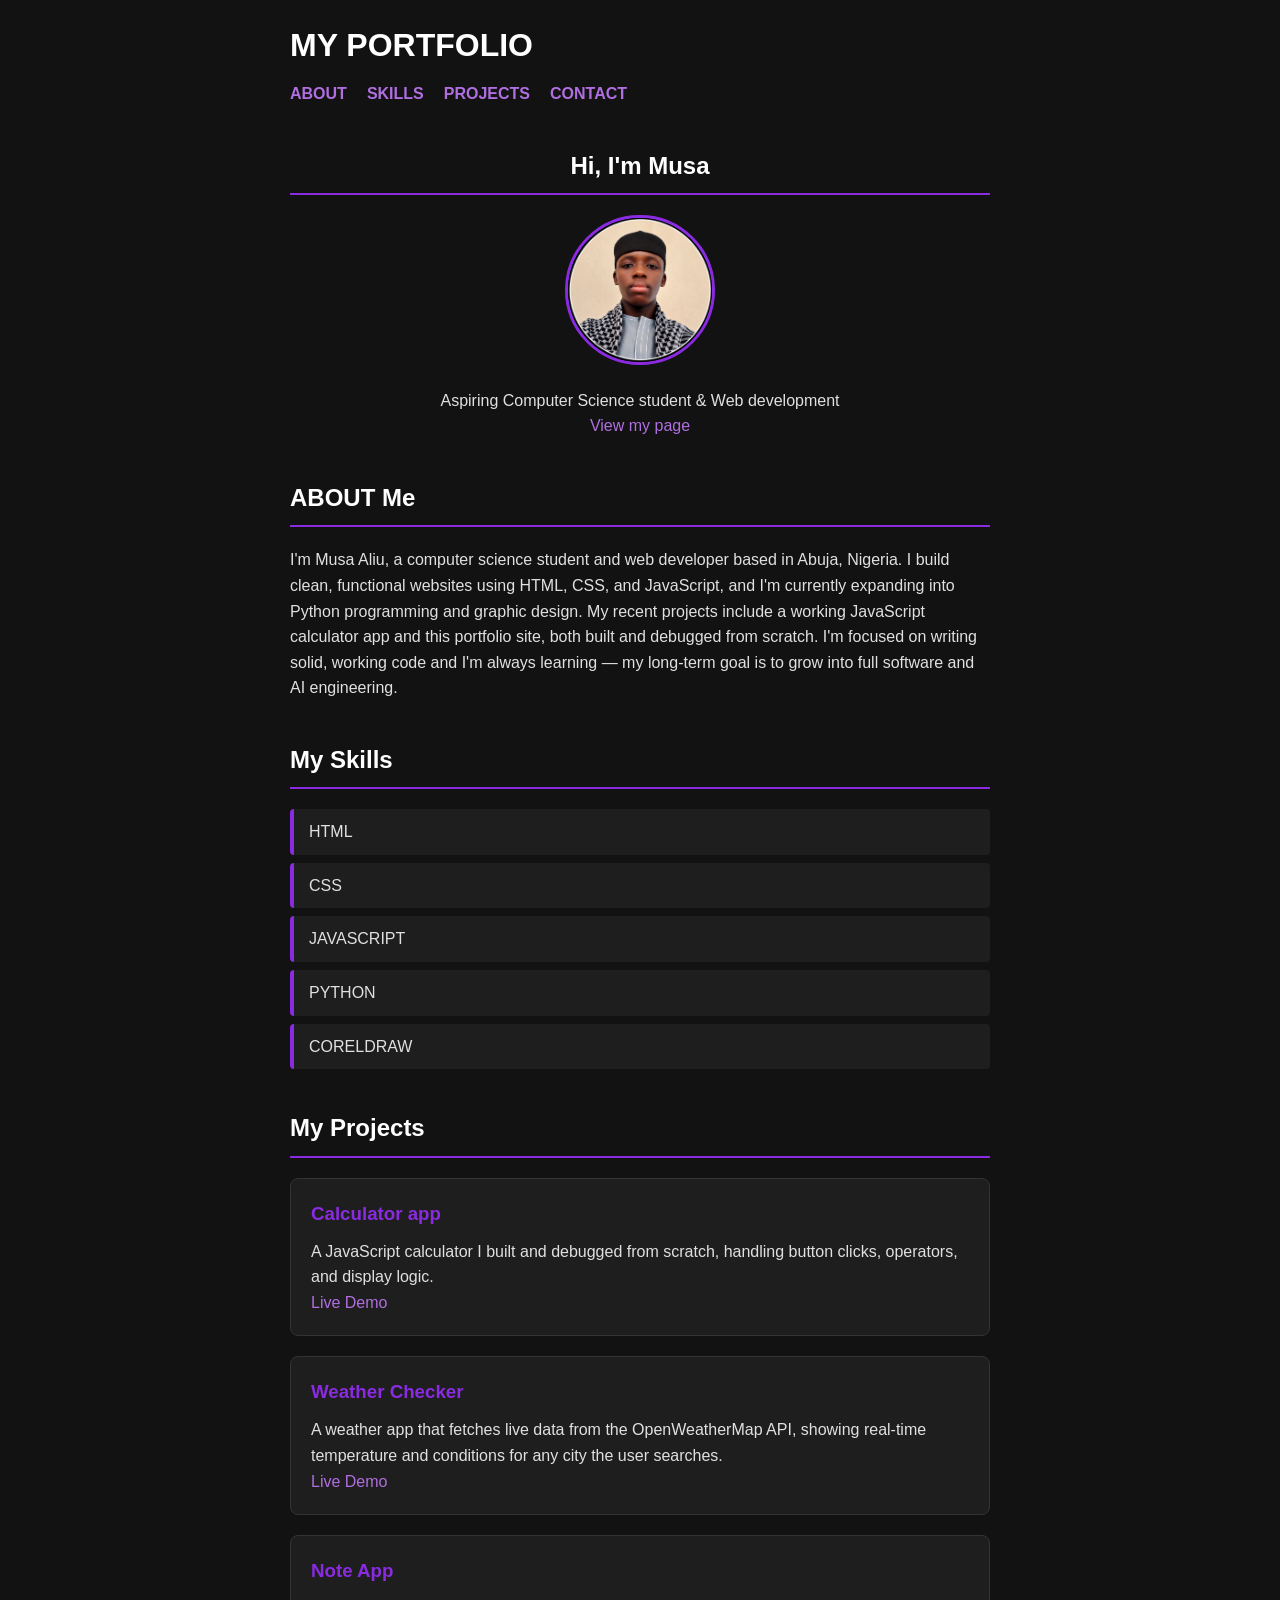
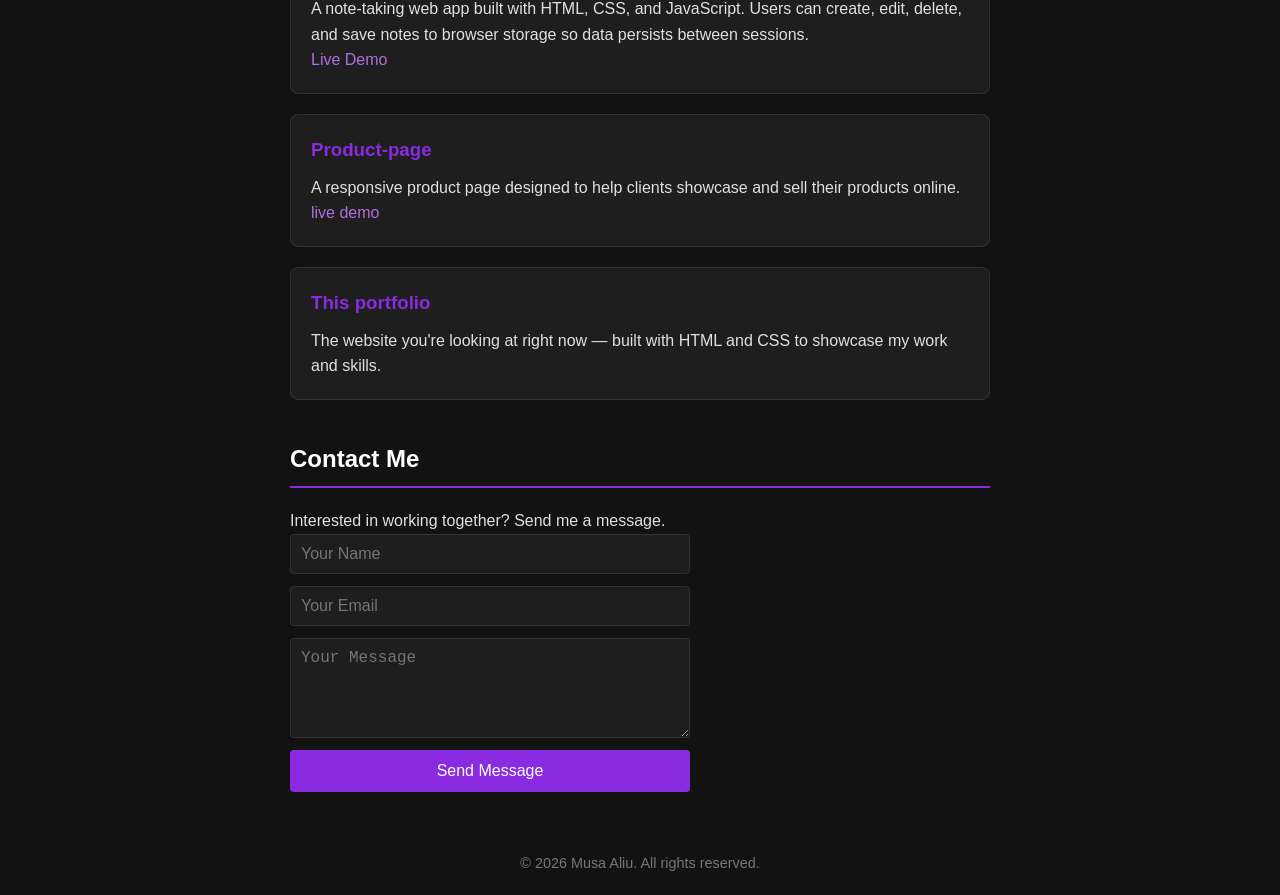
<file: index.html>
<!DOCTYPE html>
<html lang="en">
<head>
    <meta charset="UTF-8">
    <meta name="viewport" content="width=device-width, initial-scale=1.0">
    <title>portfolio</title>
    <link rel="stylesheet" href="portfolio.css">
</head>
<body>
    <div class="container">
    <header class="page-header">
        <h1>MY PORTFOLIO</h1>
    
            <nav>
                <ul>
          <li><a href="#about">ABOUT</a></li>
          <li><a href="#skills">SKILLS</a></li>
          <li><a href="#projects">PROJECTS</a></li>
          <li><a href="#contact">CONTACT</a></li>
             </ul>
           </nav>
           </header>
           <section id="hero">
            <h2>Hi, I'm Musa</h2>   
            <img src="musa-Aliu.jpg" alt="Musa Aliu" class="profile-pic">
      <p>Aspiring Computer Science student & Web development</p>
            <a href="#projects" class="btn">View my page</a>
           </section>
           <section id="about">
               <h2>ABOUT Me</h2>
               <p> I'm Musa Aliu, a computer science student and web developer based in Abuja, Nigeria. I build clean, functional websites using HTML, CSS, and JavaScript, and I'm currently expanding into Python programming and graphic design. My recent projects include a working JavaScript calculator app and this portfolio site, both built and debugged from scratch. I'm focused on writing solid, working code and I'm always learning — my long-term goal is to grow into full software and AI engineering.
               </p>
           </section>
           <section id="skills">
             <h2>My Skills</h2>
             <ul>
                 <li>HTML</li>
                 <li>CSS</li>
                 <li>JAVASCRIPT</li>
                 <li>PYTHON</li>
                 <li>CORELDRAW</li>
             </ul>
           </section>
           <section id="projects">
               <h2>My Projects</h2>
               <div class="project-card">
                   <h3>Calculator app</h3>
                   A JavaScript calculator I built and debugged from scratch, handling button clicks, operators, and display logic.</p>  
                 <a href="cal.html" class="btn">Live Demo</a>
                    
               </div>
               <div class="project-card">
  <h3>Weather Checker</h3>
  <p>A weather app that fetches live data from the OpenWeatherMap API, showing real-time temperature and conditions for any city the user searches.</p>
    <a href="weather.html" class="btn">Live Demo</a>
    
</div>
<div class="project-card">
<h3>Note App</h3>
<p>A note-taking web app built with HTML, CSS, and JavaScript. Users can create, edit, delete, and save notes to browser storage so data persists between sessions.</p>
<a href="note.html" class="btn">Live Demo</a>
</div>
       <div class="project-card">
           <h3>Product-page</h3>
           <p>A responsive product page designed to help clients showcase and sell their products online.</p>
           <a href="product-page.html" class="btn">live demo</a>
       </div>
          <div class="project-card">
              <h3>This portfolio</h3>
              <p>The website you're looking at right now — built with HTML and CSS to showcase my work and skills.</p>
          </div>
          </section>
          <section id="contact">
              <h2>Contact Me</h2>
              <p>Interested in working together? Send me a message.</p>
              <form id="contact-form" action="https://formspree.io/f/myeygnzl" method="POST">
        <input type="text" name="name" placeholder="Your Name" required>
        <input type="email" name="email" placeholder="Your Email" required>
        <textarea name="message" placeholder="Your Message" required></textarea>
        <button type="submit">Send Message</button>
    </form>
          
           </section>
           <footer>
    <p>&copy; 2026 Musa Aliu. All rights reserved.</p>
</footer>
           </div>
  <script src="portfolio.js"></script>  
</body>
</html>
</file>
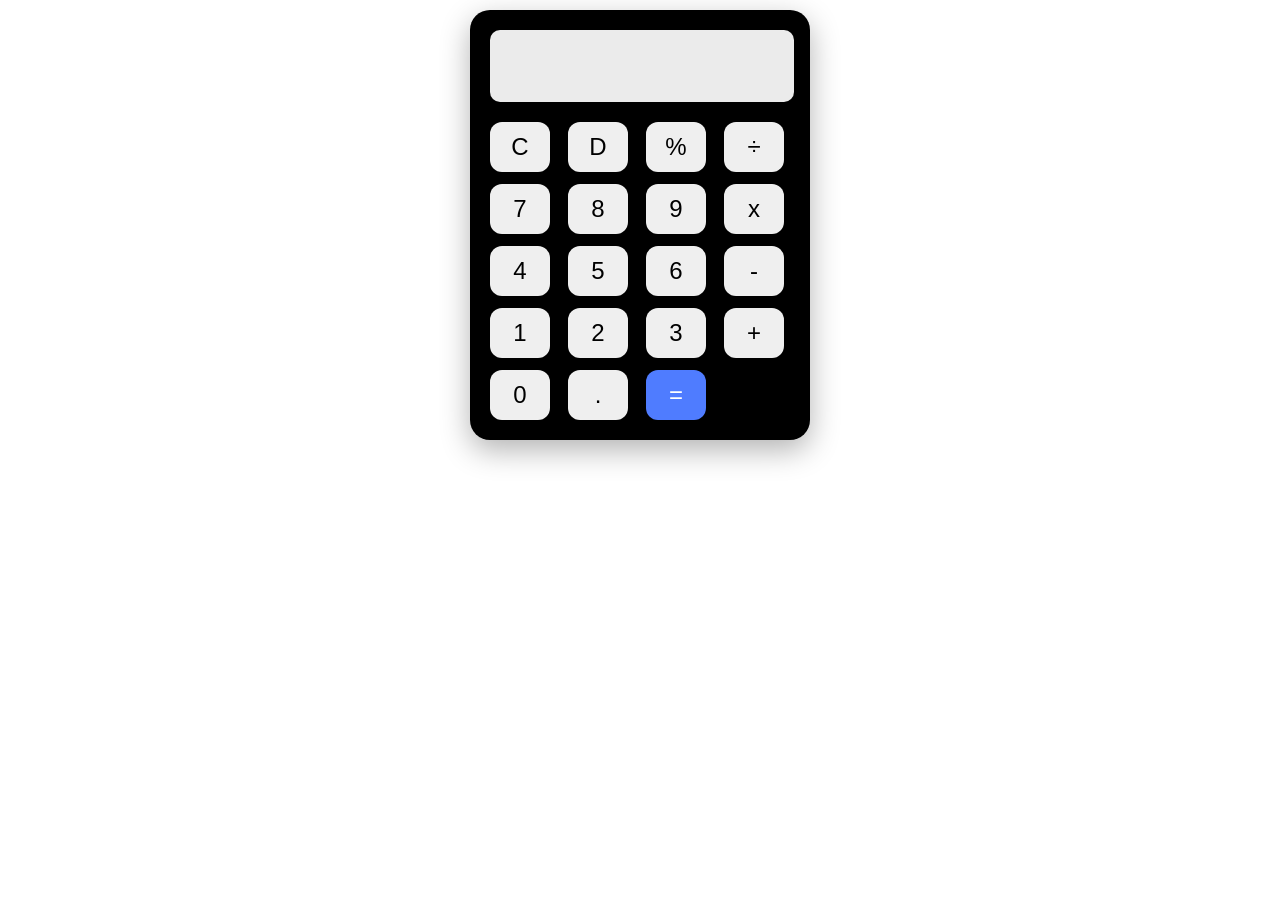
<file: cal.html>
<!DOCTYPE html>
<html lang="en">
<head>
    <meta charset="UTF-8">
    <meta name="viewport" content="width=device-width, initial-scale=1.0">
    <title>Page title</title>
    <link rel="stylesheet" href="cal.css">
</head>
<body>
    <div class="cal">
        <input type="text" id="display" readonly>
        <div class="buttons">
            <button onclick="clearDisplay()">C</button>
            <button onclick="deleteLast()">D</button>
            <button onclick="appendValue(%)">%</button>
             <button onclick="appendValue('/')">÷</button>
            
            <button onclick="appendValue('7')">7</button>
            <button onclick="appendValue('8')">8</button>
            <button onclick="appendValue('9')">9</button>
            <button onclick="appendValue('*')">x</button>
            
            <button onclick="appendValue('4')">4</button>
            <button onclick="appendValue('5')">5</button>
            <button onclick="appendValue('6')">6</button>
            <button onclick="appendValue('-')">-</button>
            
            <button onclick="appendValue('1')">1</button>
            <button onclick="appendValue('2')">2</button>
            <button onclick="appendValue('3')">3</button>
            <button onclick="appendValue('+')">+</button>
            
            <button onclick="appendValue('0')">0</button>
            <button onclick="appendValue('.')">.</button>
            <button class="equal" onclick="calculate()">=</button>
            </div>
    </div>
    <script src="script.js"></script>
</body>
</html>
</file>
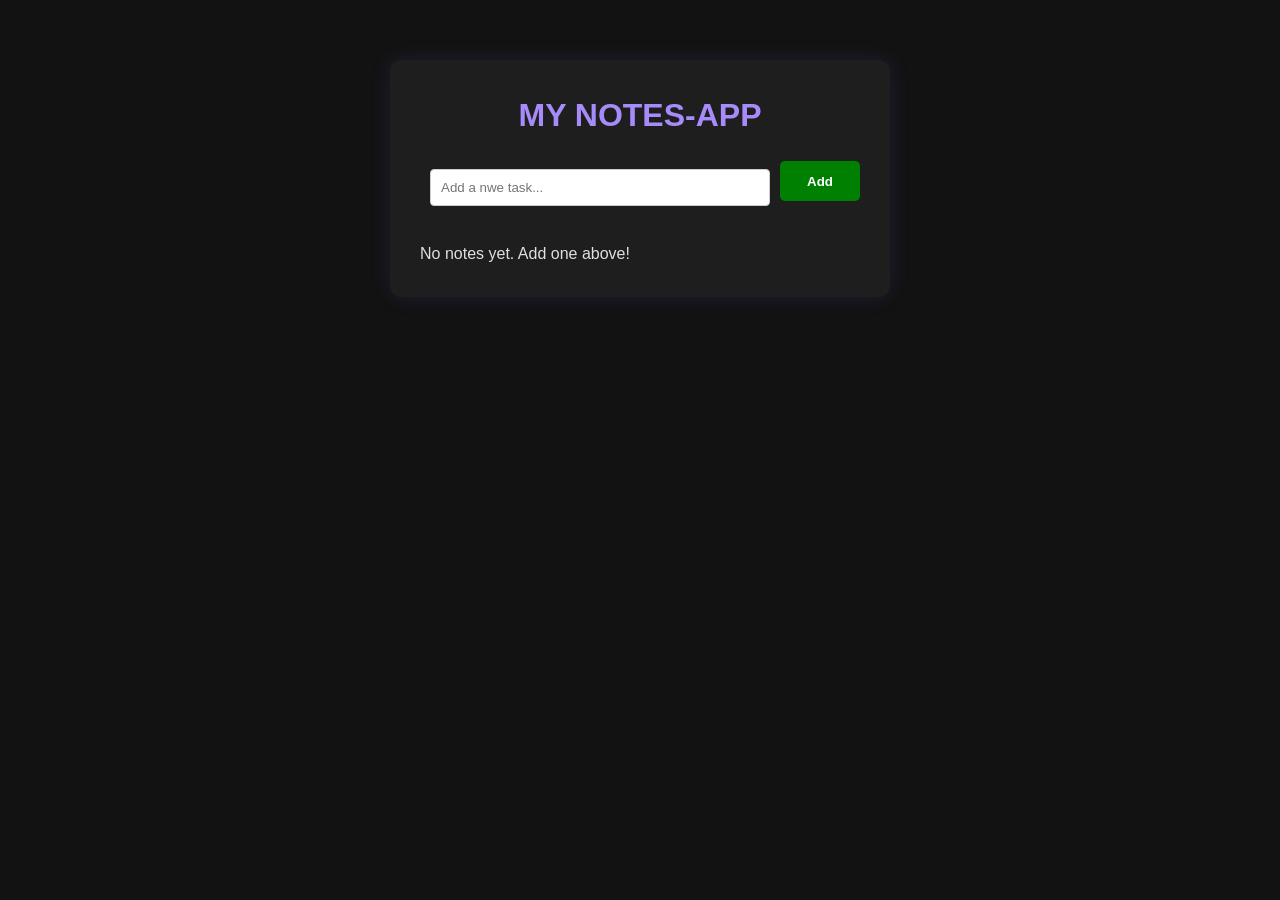
<file: note.html>
<!DOCTYPE html>
<html lang="en">
<head>
    <meta charset="UTF-8">
    <meta name="viewport" content="width=device-width, initial-scale=1.0">
    <title>Page title</title>
    <link rel="stylesheet" href="note.css">
</head>
<body>
   <div class="container">
       <h1>MY NOTES-APP</h1>
  <div class="input-section">
      <input type="text" id="taskInput" placeholder="Add a nwe task...">
      <button id="addBtn">Add</button>
  </div>    
      <div class="notes-container">
    <p id="emptyMessage">No notes yet. Add one above!</p>
</div>
      </div> 
      
   </div> 
    
    
    <script src="note.js"></script>
</body>
</html>
</file>
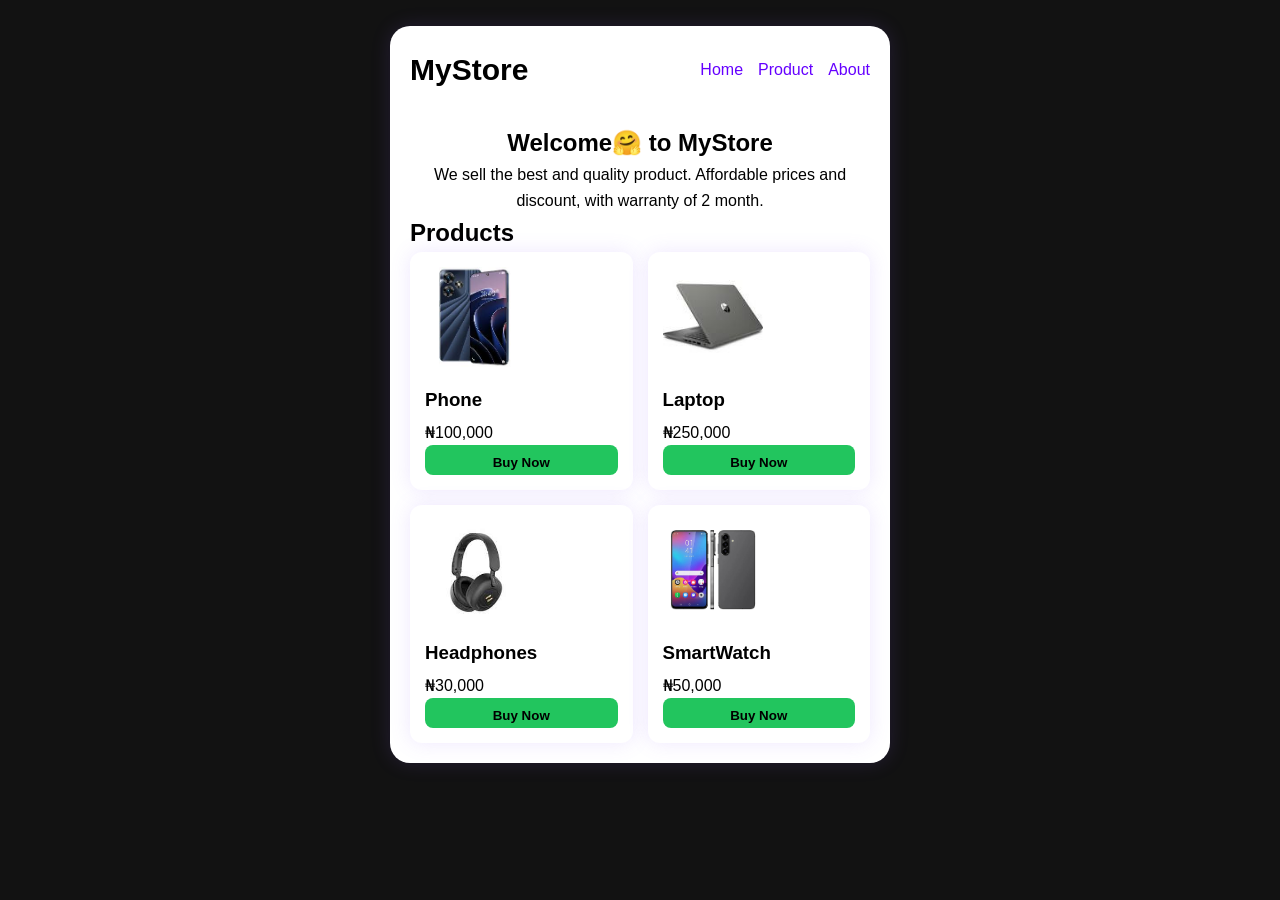
<file: product-page.html>
<!DOCTYPE html>
<html lang="en">
<head>
    <meta charset="UTF-8">
    <meta name="viewport" content="width=device-width, initial-scale=1.0">
    <title>Page title</title>
    <link rel="stylesheet" href="product-page.css">
</head>
<body>
 <div class="container">
     
   <header>
       
      
     
     <nav class="page-header">
         <h1>MyStore</h1>
         <ul>
             <li><a href="#home">Home</a></li>
             <li><a href="#product">Product</a></li>
             <li><a href="#about">About</a></li>
             
         </ul>
     </nav>
     
   </header>
   <section id="home">
       <h2>Welcome🤗 to MyStore</h2>
       <p>We sell the best and quality product. Affordable prices and discount, with warranty of 2 month. </p>
   </section>
   
   <section id="products-section">
       <h2>Products</h2>
    <div class="products-grid">
       <div class="card">
           <img width="100px"src="phone.jpeg" alt="picture of a phone">
           <h3>Phone</h3>
           <p class="price">₦100,000</p>
           <button class="buy-btn">Buy Now</button>

       </div>
       
       <div class="card">
     <img width="100px"src="laptop.jpeg" alt="picture of a laptop">
           <h3>Laptop</h3>
           
           <p class="price">₦250,000</p>
<button class="buy-btn">Buy Now</button>
       </div> 
       
       <div class="card">
        <img width="100px"src="head-phone.jpeg" alt="picture of head-phone">
           <h3>Headphones</h3>
           
           <p class="price">₦30,000</p>
    <button class="buy-btn">Buy Now</button>
       </div>
       
       <div class="card">
     <img width="100px"src="smart-phone.jpeg" alt="picture of a smart-phone">
           <h3>SmartWatch</h3>
            <p class="price">₦50,000</p>
           <button class="buy-btn">Buy Now</button>
       </div>
</div>
 </section>
        </body> 
     </html>
</file>
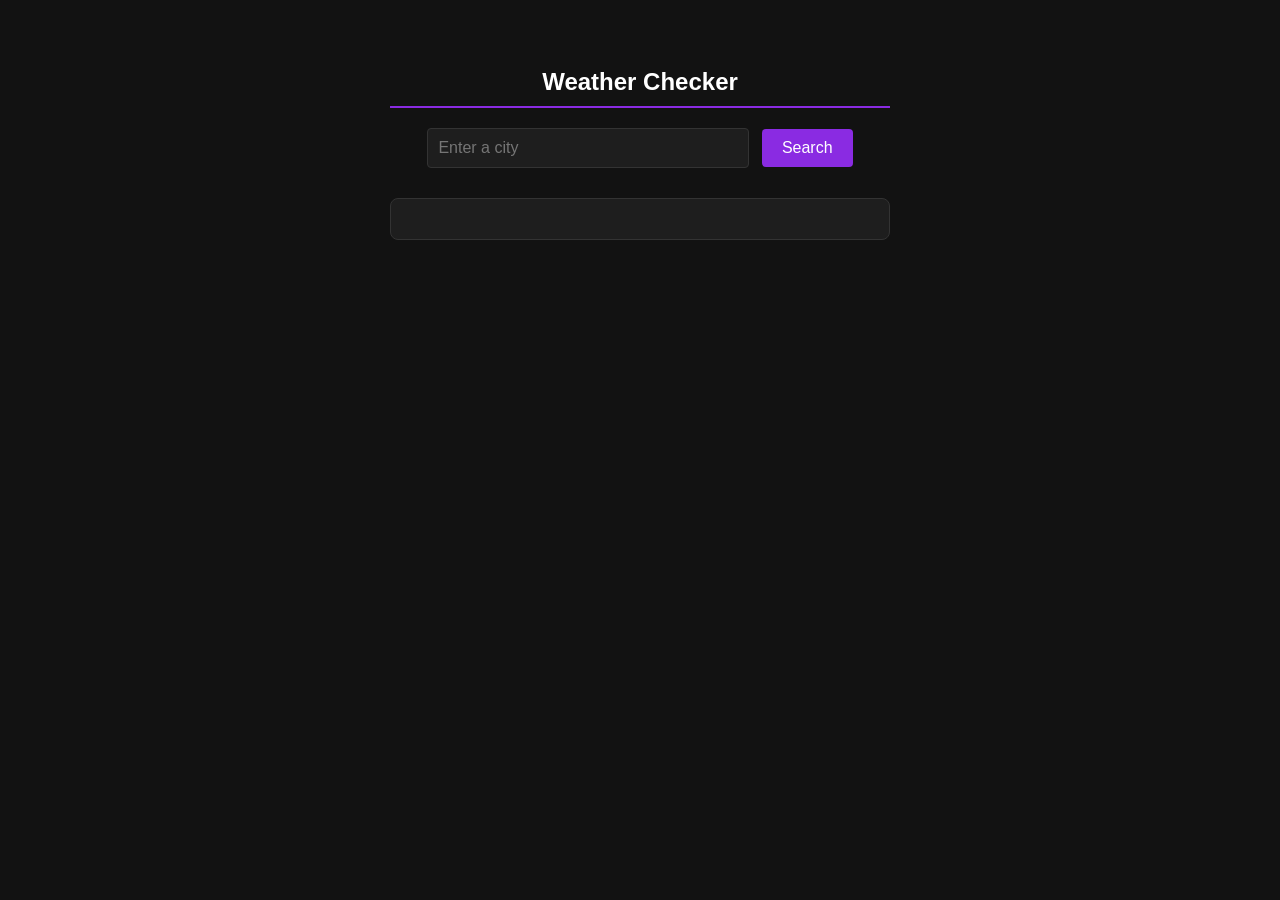
<file: weather.html>
<!DOCTYPE html>
<html lang="en">
<head>
    <meta charset="UTF-8">
    <title>Page title</title>
    <link rel="stylesheet" href="style.css">
</head>
<body>
    <section id="weather-app">
  <h2>Weather Checker</h2>
  <input type="text" id="city-input" placeholder="Enter a city">
  <button id="search-btn">Search</button>
  <div id="weather-result"></div>
</section>
<script src="weather.js"></script>
</body>
</html>
</file>
<file: portfolio.css>
* {
  margin: 0;
  padding: 0;
  box-sizing: border-box;
}

body {
  background-color: #121212;
  color: #e0e0e0;
  font-family: 'Segoe UI', Arial, sans-serif;
  line-height: 1.6;
  padding: 20px;
}

/* Headings */
h1, h2, h3 {
  color: #ffffff;
}

h2 {
  border-bottom: 2px solid #8a2be2;
  padding-bottom: 8px;
  margin-bottom: 20px;
  margin-top: 40px;
}

/* Sections */
section {
  max-width: 700px;
  margin: 0 auto 40px auto;
}

/* Skills list */
#skills ul {
  list-style: none;
}

#skills li {
  background-color: #1e1e1e;
  border-left: 4px solid #8a2be2;
  padding: 10px 15px;
  margin-bottom: 8px;
  border-radius: 4px;
}

/* Project cards */
.project-card {
  background-color: #1e1e1e;
  border: 1px solid #333;
  border-radius: 8px;
  padding: 20px;
  margin-bottom: 20px;
}

.project-card h3 {
  color: #8a2be2;
  margin-bottom: 10px;
}

/* Contact form */
#contact-form {
  display: flex;
  flex-direction: column;
  gap: 12px;
  max-width: 400px;
}

#contact-form input,
#contact-form textarea {
  background-color: #1e1e1e;
  border: 1px solid #333;
  color: #e0e0e0;
  padding: 10px;
  width: 100%;
  border-radius: 4px;
  font-size: 1rem;
}

#contact-form textarea {
  resize: vertical;
  min-height: 100px;
}

#contact-form button {
  background-color: #8a2be2;
  color: white;
  border: none;
  padding: 12px;
  border-radius: 4px;
  font-size: 1rem;
  cursor: pointer;
}

#contact-form button:hover {
  background-color: #6f1fc4;
}

/* Footer */
footer {
  text-align: center;
  color: #777;
  margin-top: 60px;
  font-size: 0.9rem;
}
/* Navigation */
nav ul,
h1 + ul {
  list-style: none;
  display: flex;
  gap: 20px;
  margin-top: 10px;
}

nav a,
h1 + ul a {
  color: #b06fe0;
  text-decoration: none;
  font-weight: bold;
  transition: color 0.2s;
}

nav a:hover,
h1 + ul a:hover {
  color: #ffffff;
}

a {
  color: #b06fe0;
}

a:hover {
  color: #ffffff;
}
.profile-pic {
  width: 150px;
  height: 150px;
  border-radius: 50%;
  object-fit: cover;
  border: 3px solid #8a2be2;
  margin-bottom: 15px;
}
.profile-pic {
  width: 150px;
  height: 150px;
  border-radius: 50%;
  object-fit: cover;
  object-position: center 20%;
  border: 3px solid #8a2be2;
  margin-bottom: 15px;
}
a {
  color: #b06fe0;
  text-decoration: none;
}

a:hover {
  color: #ffffff;
  text-decoration: underline;
}
.page-header {
  max-width: 700px;
  margin: 0 auto 40px auto;
}
#hero {
  text-align: center;
}

#hero .profile-pic {
  margin-left: auto;
  margin-right: auto;
}
@media (max-width: 768px) {
  section {
    max-width: 90%;
    padding: 0 15px;
  }

  h1, h2, h3 {
    font-size: 1.5rem;
  }

  #contact-form {
    max-width: 100%;
  }
}

/* Phones */
@media (max-width: 480px) {
  body {
    padding: 10px;
  }

  h2 {
    font-size: 1.2rem;
    margin-top: 25px;
  }

  .project-card {
    padding: 12px;
  }

  #contact-form button {
    width: 100%;
  }
  }
</file>
<file: cal.css>
.cal{
    width: 300px;
    margin: 10px auto;
    background: #000;
    padding: 20px;
    border-radius: 20px;
    box-shadow: 0 10px 30px rgba(0, 0, 0, 0.3);
}
#display{
    width: 100%;
    height: 70px;
    font-size: 3rem;
    text-align: right;
    border: none;
    border-radius: 10px;
    background: #f5f5f5f5;
    margin-bottom: 20px;
    
}
.buttons{
    border-radius: 10px;
    display: grid;
    gap: 12px;
    grid-template-columns: repeat(4, 1fr)
}
 button{
     height: 50px;
     font-size: 1.5rem;
     width: 60px;
     border-radius: 12px;
     border: none;
     cursor: pointer;
     transition: all 0.2s ease;
     background: #fofofo;
 }
 button:hover{
     background: #e0e0e0;
     transform: translateY(-2px);
 }
 .equal{
     grid-column: span 2;
     background: #4f7cff;
     color: #fff;
     
 }
 .equal:hover{
     background: #1c15ff; 
 }
</file>
<file: note.css>
* {
  margin: 0;
  padding: 0;
  box-sizing: border-box;
}
body {
  background-color: #121212;
  color: #e0e0e0;
  font-family: 'Segoe UI', Arial, sans-serif;
  line-height: 1.6;
  padding: 20px;
}

.container {
  max-width: 500px;
  margin: 40px auto;
  background-color: #1e1e1e;
  padding: 30px;
  border-radius: 12px;
  box-shadow: 0 0 20px rgba(139, 92, 246, 0.15);
}  

h1 {
  text-align: center;
  color: #a78bfa;
  margin-bottom: 20px;
}

.input-section {
  display: flex;
  gap: 10px;
  margin-bottom: 20px;
}
input {
    Width: 100%;
    Padding: 10px;
    
    Margin-top: 8px;
    Margin-bottom: 15px;
    margin-left: 10px;
    
    Border: 1px solid #ccc;
    Border-radius: 4px;
    
    Box-sizing: border-box;
}
.input-section input {
  flex: 1;
}
button {
    Width: 80px;
    Padding: 8px;
    background: green;
    Color: white;
    height: 40px;
    Border: none;
    Border-radius: 5px;
    Font-weight: bold;
    Cursor: pointer
    }
 button:hoever{
     background: black;
 }
 .notes-container div {
  display: flex;
  justify-content: space-between;
  align-items: center;
  background: #2a2a2a;
  padding: 12px 15px;
  border-radius: 8px;
  margin-bottom: 10px;
  color: white;
  border: 1px solid #3a3a3a;
}

.notes-container button {
  width: 70px;
  height: 32px;
  padding: 4px;
  font-size: 14px;
} 
#empty messages {
  text-align: center;
  color: #888;
  font-style: italic;
}
</file>
<file: product-page.css>
*{
    box-sizing: border-box;
    margin: 0;
    padding: 0;
}
body{
    color: #000000;
    font-family: Arial, sans-serif;
    background: #121212;
    padding: 20px;
    line-height: 1.6;
}
.container{
    background-color: #ffffff;
    padding: 20px;    
    border-radius: 20px;
    
    max-width: 500px;
    box-shadow: 0 0 20px rgba(139, 92, 246, 0.15);
    margin: 6px auto;
    
}
.page-header{
    display: flex;
    flex-direction: row;
    justify-content: space-between;
    align-items: center;
    gap: 15px;
    padding
}
.page-header h1{
    margin: 0px;
    font-size: 30px;
}
nav ul {
    display: flex;
    list-style: none;
    gap: 15px;
    margin: 0px;
    padding: 0px;
 }  
li a{
    display: flex;
    text-decoration: none;
    color: #6500ff;
    
}
#home{
    text-align: center;
    margin-top: 30px;
}
#home h2{
    margin-top: 10px;
}    
.products-grid{
    display: grid;
    grid-template-columns: 1fr 1fr;
    gap: 15px;
}
.card{
    padding: 15px;
    border-radius: 12px;
    borde: 1px solid #eeeeee;
    color: #000000;
    background-color: #ffffff;
    
    
    box-shadow: 0 0 20px rgba(139, 92, 246, 0.15);
}
.card img{
    margin-bottom: 10px;
    border-radius: 12;
    width: 100px;
}
.card h3{
    margin-bottom: 5px;
}
.buy-btn{
    width: 100%;
    cursor: pointer;
    padding: 10px 20px;
    font-weight: bold;
    color: #000;
    background-color: #22c55e;
    border-radius: 8px;
    border: none;
    height: 30px;
}
.buy-btn:hover{
    background-color: #16a34a;
}
</file>
<file: style.css>
body {
  background-color: #121212;
  color: #e0e0e0;
  font-family: 'Segoe UI', Arial, sans-serif;
  padding: 20px;
}

#weather-app {
  max-width: 500px;
  margin: 40px auto;
  text-align: center;
}

#weather-app h2 {
  color: #ffffff;
  border-bottom: 2px solid #8a2be2;
  padding-bottom: 10px;
  margin-bottom: 20px;
}

#city-input {
  background-color: #1e1e1e;
  border: 1px solid #333;
  color: #e0e0e0;
  padding: 10px;
  border-radius: 4px;
  font-size: 1rem;
  width: 60%;
}

#search-btn {
  background-color: #8a2be2;
  color: white;
  border: none;
  padding: 10px 20px;
  border-radius: 4px;
  font-size: 1rem;
  cursor: pointer;
  margin-left: 8px;
}

#search-btn:hover {
  background-color: #6f1fc4;
}

#weather-result {
  margin-top: 30px;
  background-color: #1e1e1e;
  border: 1px solid #333;
  border-radius: 8px;
  padding: 20px;
}

#weather-result h3 {
  color: #8a2be2;
  font-size: 1.8rem;
  margin-bottom: 10px;
}

#weather-result p {
  font-size: 1.1rem;
  margin: 5px 0;
}
</file>
